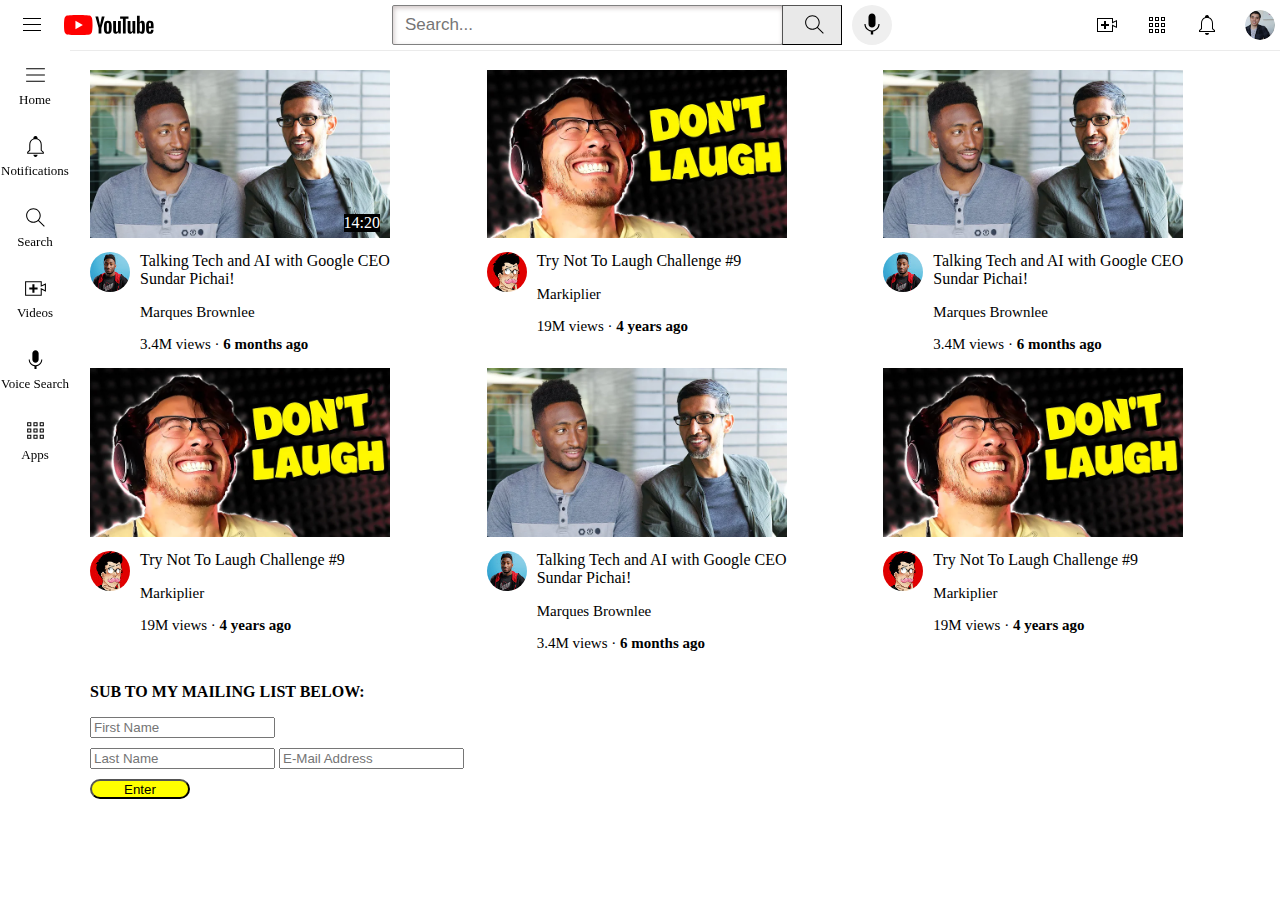
<file: index.html>
<!DOCTYPE html>
<html>
  <head>
    <!--TITLE-->
    <title>YoutubePAPA</title>
    <!--FONT-->
    <link rel="preconnect" href="https://fonts.googleapis.com">
    <link rel="preconnect" href="https://fonts.gstatic.com" crossorigin>
    <link href="https://fonts.googleapis.com/css2?family=Roboto:ital,wght@0,100;0,300;0,400;0,500;0,700;0,900;1,100;1,300;1,400;1,500;1,700;1,900&display=swap" rel="stylesheet">
    <link rel="stylesheet" href="styles/general.css">
    <link rel="stylesheet" href="styles/header.css">
    <link rel="stylesheet" href="styles/sidebar.css">

    <link rel="stylesheet" href="styles/video.css">
  </head>

  <!--BODY-->
  <body class="body">  
    <!--HEADER-->
    <div class="header">
      <div class="left-section">
        <img class="hamburger-menu" src="icons/hamburger-menu.svg">
        <img class="youtube-logo" src="icons/youtube-logo.svg">
      </div>
      <div class="middle-section">
        <input class="searchbar" type="textbox" placeholder="Search...">
        <button class="search-button"><img class="search-icon" src="icons/search.svg"></button>
        <button class="voice-search-button"><img src="icons/voice-search-icon.svg"></button>
      </div>
      <div class="right-section">
        <img class="upload-icon" src="icons/upload.svg">
        <img class="youtube-apps-icon" src="icons/youtube-apps.svg">
        <img class="notifications-icon" src="icons/notifications.svg">
        <img class="my-channel-icon" src="dp's/my-channel.jpeg">
      </div>
    </div>
    <!--SIDEBAR-->
    <div class="sidebar">
      <div class="sidebar-link">
        <img src="icons/hamburger-menu.svg">
        <div>Home</div>
      </div>
      <div class="sidebar-link">
        <img src="icons/notifications.svg">
        <div>Notifications</div>
      </div>
      <div class="sidebar-link">
        <img src="icons/search.svg">
        <div>Search</div>
      </div>
      <div class="sidebar-link">
        <img src="icons/upload.svg">
        <div>Videos</div>
      </div>
      <div class="sidebar-link">
        <img src="icons/voice-search-icon.svg">
        <div>Voice Search</div>
      </div>
      <div class="sidebar-link">
        <img src="icons/youtube-apps.svg">
        <div>Apps</div>
      </div>      
    </div>
    <!--Container for my grid-->
    <div class="video-grid">
      <!--DIV 1-->
    <div class="preview-1">
      <div class="column1">     
         <img class="img1" src="thumbnails/img1.webp">
         <div class="img1-timestamp">14:20</div>
      </div>
      <div class="video-info-grid">   
        <div class="lhs-info">        
          <img class="dp1" src="dp's/dp1.jpeg"> 
        </div>
        <div class="rhs-info">        
          <p class="p1">Talking Tech and AI with Google CEO Sundar Pichai!</p>
          <p class="p2">Marques Brownlee</p>
          <p class="p3">3.4M views · <b>6 months ago</b></p>
        </div>  
      </div>
    </div>

    <!--DIV 2-->
    <div class="preview-2"> 
      <div class="column2">      
        <img class="img2" src="thumbnails/img2.webp">
      </div>
      <div class="video-info-grid-1">
        <div class="lhs-info2">        
          <img class="dp2" src="dp's/dp2.jpeg">   
        </div>  
        <div class="rhs-info2">        
          <p class="p1-1">Try Not To Laugh Challenge #9</p>
          <p class="p2-1">Markiplier</p>
          <p class="p3-1">19M views · <b>4 years ago</b></p>
        </div>
      </div> 
    </div>

        <!--DIV 3-->
        <div class="preview-1">
          <div class="column1">     
             <img class="img1" src="thumbnails/img1.webp">
          </div>
          <div class="video-info-grid">   
            <div class="lhs-info">        
              <img class="dp1" src="dp's/dp1.jpeg"> 
            </div>
            <div class="rhs-info">        
              <p class="p1">Talking Tech and AI with Google CEO Sundar Pichai!</p>
              <p class="p2">Marques Brownlee</p>
              <p class="p3">3.4M views · <b>6 months ago</b></p>
            </div>  
          </div>
        </div>
    
        <!--DIV 4-->
        <div class="preview-2"> 
          <div class="column2">      
            <img class="img2" src="thumbnails/img2.webp">
          </div>
          <div class="video-info-grid-1">
            <div class="lhs-info2">        
              <img class="dp2" src="dp's/dp2.jpeg">   
            </div>  
            <div class="rhs-info2">        
              <p class="p1-1">Try Not To Laugh Challenge #9</p>
              <p class="p2-1">Markiplier</p>
              <p class="p3-1">19M views · <b>4 years ago</b></p>
            </div>
          </div> 
        </div>

            <!--DIV 5-->
    <div class="preview-1">
      <div class="column1">     
         <img class="img1" src="thumbnails/img1.webp">
      </div>
      <div class="video-info-grid">   
        <div class="lhs-info">        
          <img class="dp1" src="dp's/dp1.jpeg"> 
        </div>
        <div class="rhs-info">        
          <p class="p1">Talking Tech and AI with Google CEO Sundar Pichai!</p>
          <p class="p2">Marques Brownlee</p>
          <p class="p3">3.4M views · <b>6 months ago</b></p>
        </div>  
      </div>
    </div>

    <!--DIV 6-->
    <div class="preview-2"> 
      <div class="column2">      
        <img class="img2" src="thumbnails/img2.webp">
      </div>
      <div class="video-info-grid-1">
        <div class="lhs-info2">        
          <img class="dp2" src="dp's/dp2.jpeg">   
        </div>  
        <div class="rhs-info2">        
          <p class="p1-1">Try Not To Laugh Challenge #9</p>
          <p class="p2-1">Markiplier</p>
          <p class="p3-1">19M views · <b>4 years ago</b></p>
        </div>
      </div> 
    </div>
    </div>
    

    <!--Seperate exercise to make an email sub-->
    <p><b>SUB TO MY MAILING LIST BELOW:</b></p>
    <div class>
    <input class="firstname" type="textbox" placeholder="First Name">
    <input class="lastname" type="textbox" placeholder="Last Name">
    <input class="email" type="textbox" placeholder="E-Mail Address">
    <button class="enter">Enter</button>
    </div>
  </body>
</html>
</file>
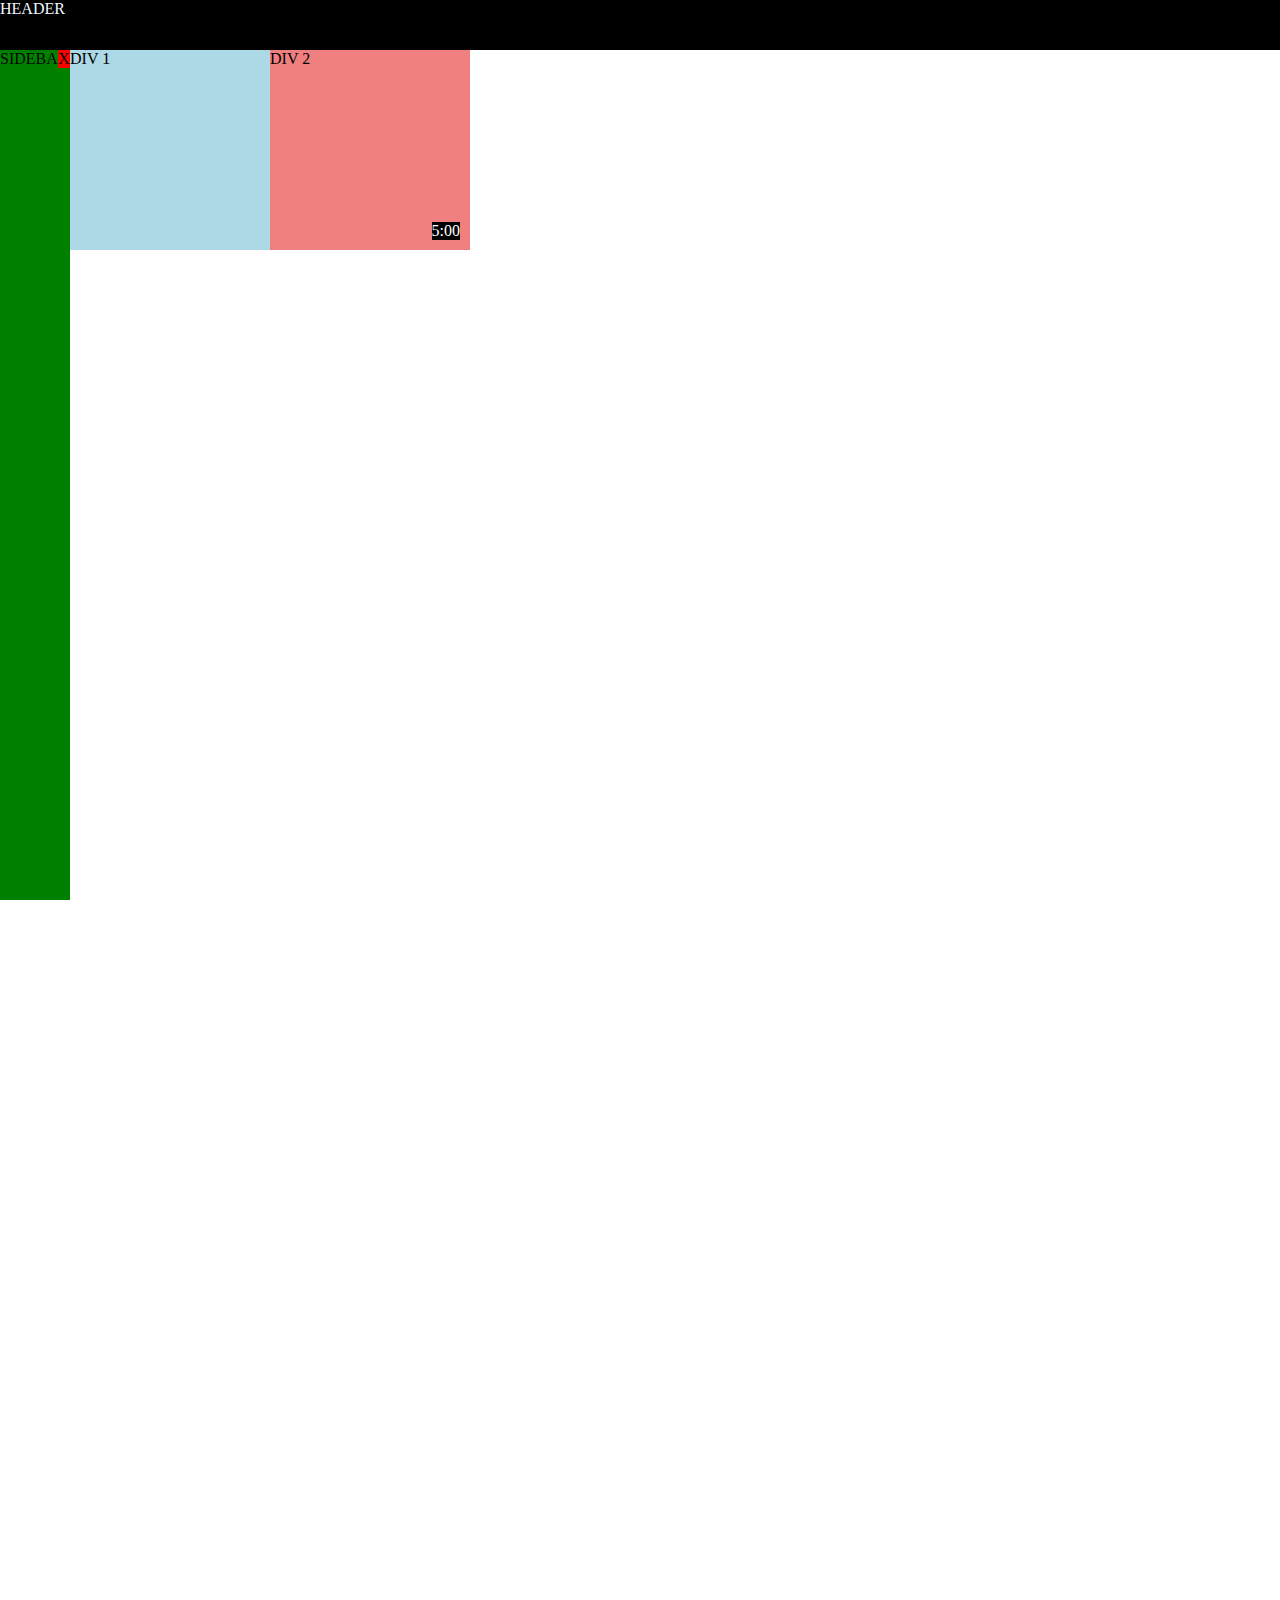
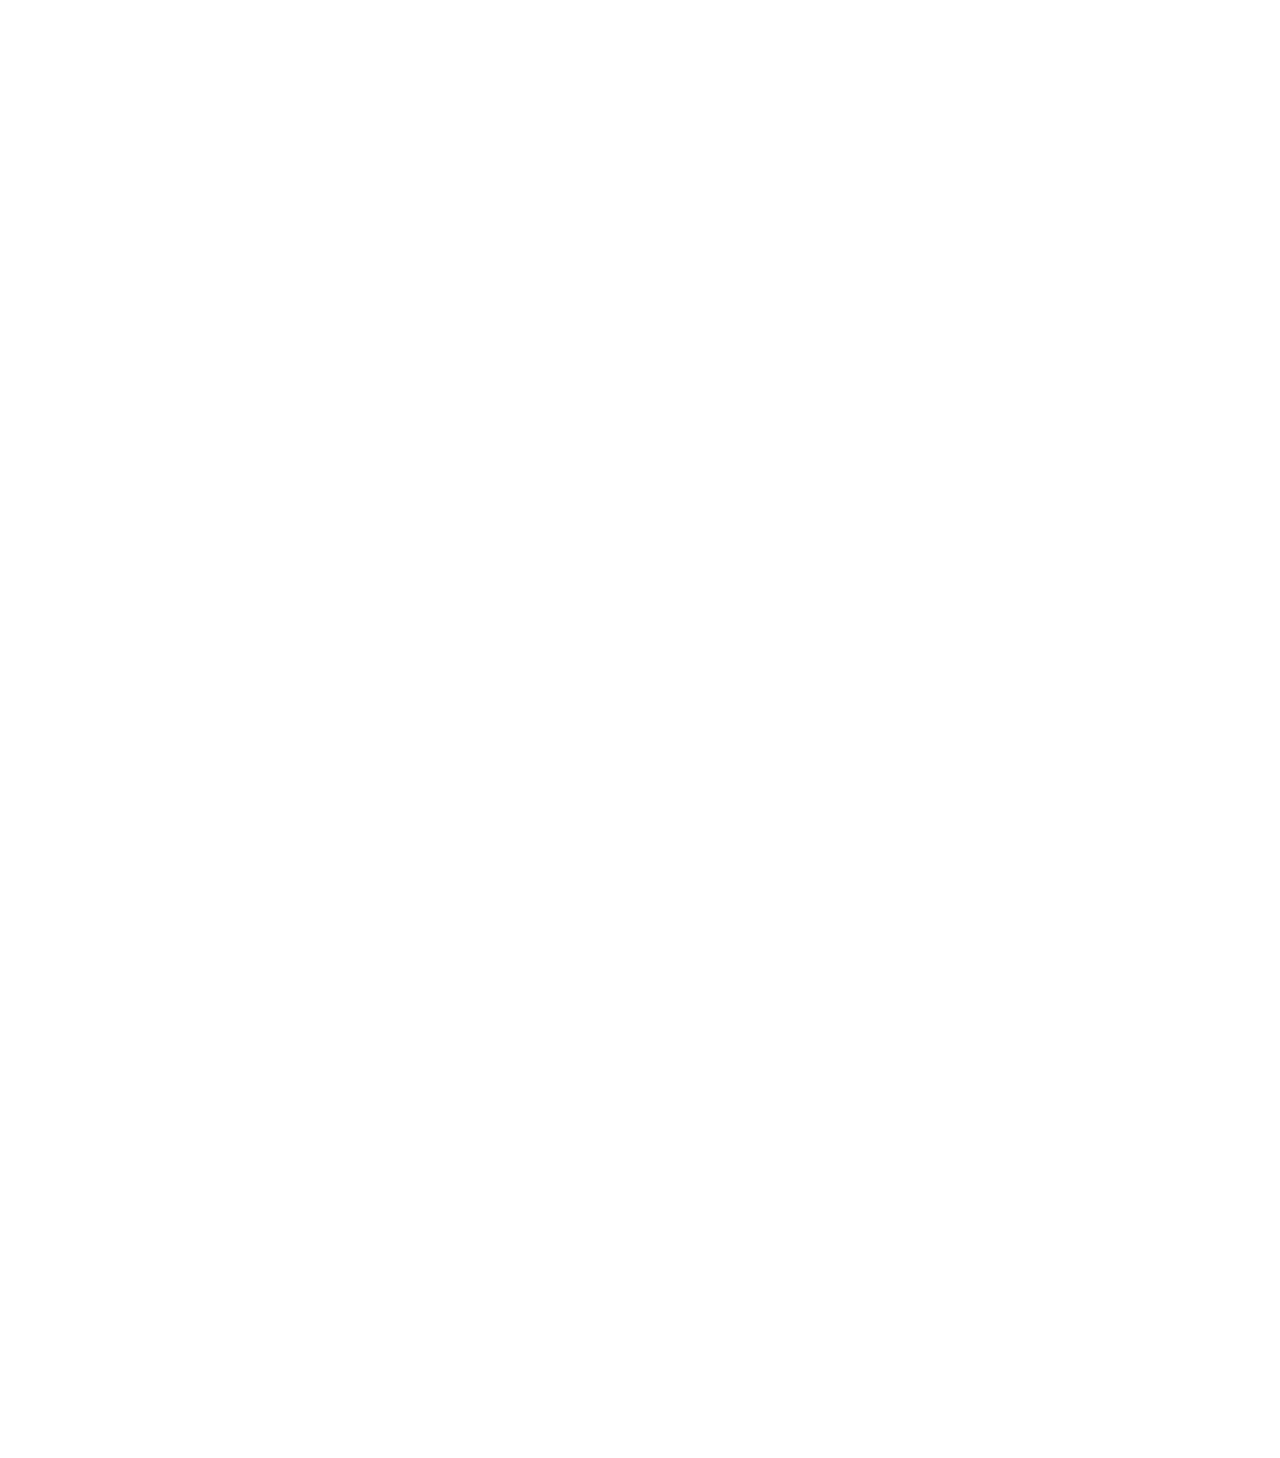
<file: position.html>
<!DOCTYPE html>
<html>
  <head>
    <title>Positions</title>
  </head>
  <body style="
  margin-top: 50px;
  margin-left: 70px;
  height: 3000px;">
    <div style="
      display: flex;
      position: row;

      ">
      <div style="
      background-color: black;
      color:aliceblue;
      position:fixed;
      top: 0;
      left: 0;
      right: 0;
      height: 50px;
      ">
        HEADER
      </div>

      <div style="
      background-color: green;
      position: fixed;
      left: 0;
      bottom: 0;
      top: 50px;
      width: 70px;
      ">
        SIDEBAR
        <div style="
        position: absolute;
        background-color: red;
        right: 0px;
        top: 0px;
        ">
        X
        </div>
  
      </div>
      <div style="
      background-color: lightblue;
      height: 200px;
      width: 200px
      ">
        DIV 1
      </div>
      <div style="
      background-color: lightcoral;
      height: 200px;
      width: 200px;
      position: relative;
      ">
        DIV 2
        <div style="
        background-color: black;
        color: white;
        position: absolute;
        right: 10px;
        bottom: 10px;
        ">
          5:00
        </div>
      </div>
    </div>
  </body>
</html>
</file>
<file: styles/general.css>
.p{
  font-family: roboto;
}

.body{
  margin: 0;
  margin-left: 90px;
  margin-top: 70px;
}
</file>
<file: styles/header.css>
.header{
  display: flex;
  flex-direction: row;
  justify-content: space-between;
  position: fixed;
  background-color: white;
  left: 0px;
  right: 0px;
  top: 0px;
  height: 50px;

  border-bottom-width: 1px;
  border-bottom-style: solid;
  border-bottom-color: rgb(235, 235, 235);
}
.header div{
  cursor: pointer;
}

.left-section{
  display: flex;
  align-items: center;
}

.middle-section{
  flex: 1;
  margin-left: 70px;
  margin-right: 35px;
  max-width: 500px;
  display: flex;
  align-items: center;
}
.searchbar{
  flex: 1;
  height: 36px;
  font-size: 17px;
  border-width: 1px;
  border-style: solid;
  border-color: grey;
  border-radius: 2px;
  box-shadow: inset 1px 2px 5px rgb(206, 197, 197);
  width: 100px;
}
.searchbar::placeholder{
  font-size: 17px;
  padding-left: 10px;
}
.search-button{
  height: 40px;
  width: 60px;
  background-color: rgb(233, 233, 233);
  border-width: 1px;
  margin-left: -1px;
}
.search-icon{
  height: 25px;
  padding-left: 4px;
  padding-top: 2px;
}
.voice-search-button{
  height: 40px;
  width: 40px;
  margin-left: 10px;
  border-radius: 50px;
  border-width: 0;
  border-color: grey;
}
.right-section{
  width: 180px;
  margin-right: 5px;
  display: flex;
  align-items: center;
  justify-content: space-between;
  flex-shrink: 0;
}
.upload-icon{
  height: 24px;
}
.youtube-apps-icon{
  height: 24px;
}
.notifications-icon{
  height: 24px;
}
.my-channel-icon{
  height: 30px;
  border-radius: 16px;
}

.hamburger-menu{
  height: 24px;
  margin-left: 20px;
  margin-right: 20px;
}

.youtube-logo{
  height: 20px;
}
</file>
<file: styles/sidebar.css>
.sidebar{
  position: fixed;
  left:0;
  bottom: 0;
  top: 50px;
  width: 70px;
  /*z-index is what is displayed on 
  2 overlapping elements on a page.
  The higher image displayed is the highest 
  number*/
  z-index: 100;
}
.sidebar-link{
  background-color: white;
  height: 70px;
  margin-bottom: 1px;
  display: flex;
  align-items: center;
  justify-content: center;
  flex-direction: column;
  cursor: pointer;
}
.sidebar-link:hover{
  background-color: rgb(189, 183, 183)
}

.sidebar-link img{
  height: 25px;
  width: 25px;
  margin-bottom: 4px;
}
.sidebar-link div{
  font-size: 13px;
  font-style: roboto;
}
</file>
<file: styles/video.css>
/*video section container*/
.video-grid{
  display: grid;
  grid-template-columns: 1fr 1fr 1fr;
}
/*PREVIEW1*/
      .preview-1{
  display: inline-block;
  width: 300px;
}
.column1{
  margin-bottom: 10px;
  position: relative;
}
.video-info-grid{
  display: grid;
  grid-template-columns: 50px 1fr;
}
.lhs-info{

}
.rhs-info{

}
.dp1{
  width: 40px;
  border-radius: 100px;
}
      /*PREVIEW2*/
      .preview-2{
  display: inline-block;
  width: 300px;
}
.column2{
  margin-bottom: 10px;
}
.video-info-grid-1{
  display: grid;
  grid-template-columns: 50px 1fr;
}
.lhs-info2{

}
.rhs-info2{

}
.dp2{
  width: 40px;
  border-radius: 100px;
}
/*THUMBNAILS*/
.img1
{
  width: 300px;
}
.img1-timestamp{
  background-color: black;
  color: white;
  position: absolute;
  right: 10px;
  bottom: 10px;
}
.img2
{
  width: 100%;
}     
/*ALL TEXT*/ 

/*DIV1 TEXT*/
.p1{
 font-weight: 500;
 margin-top: 0;
}
.p2{
  font-size: 15px;
}
.p3{
  font-size: 15px;
}
/*DIV2 TEXT*/
.p1-1{
 font-weight: 500;
 margin-top: 0;
}
.p2-1{
  font-size: 15px;
}
.p3-1{
  font-size: 15px;
}

/*EMAIL DETAILS*/
.firstname{
  margin-bottom: 10px;
  display:block;
}
.lastname{

}
.email{


}
.enter{
  display: block;
  margin-top: 10px;
  border-radius: 30px;
  width: 100px;
  height: 20px;

  background-color: yellow;
  color: black;
  border-color: black;
}
</file>
